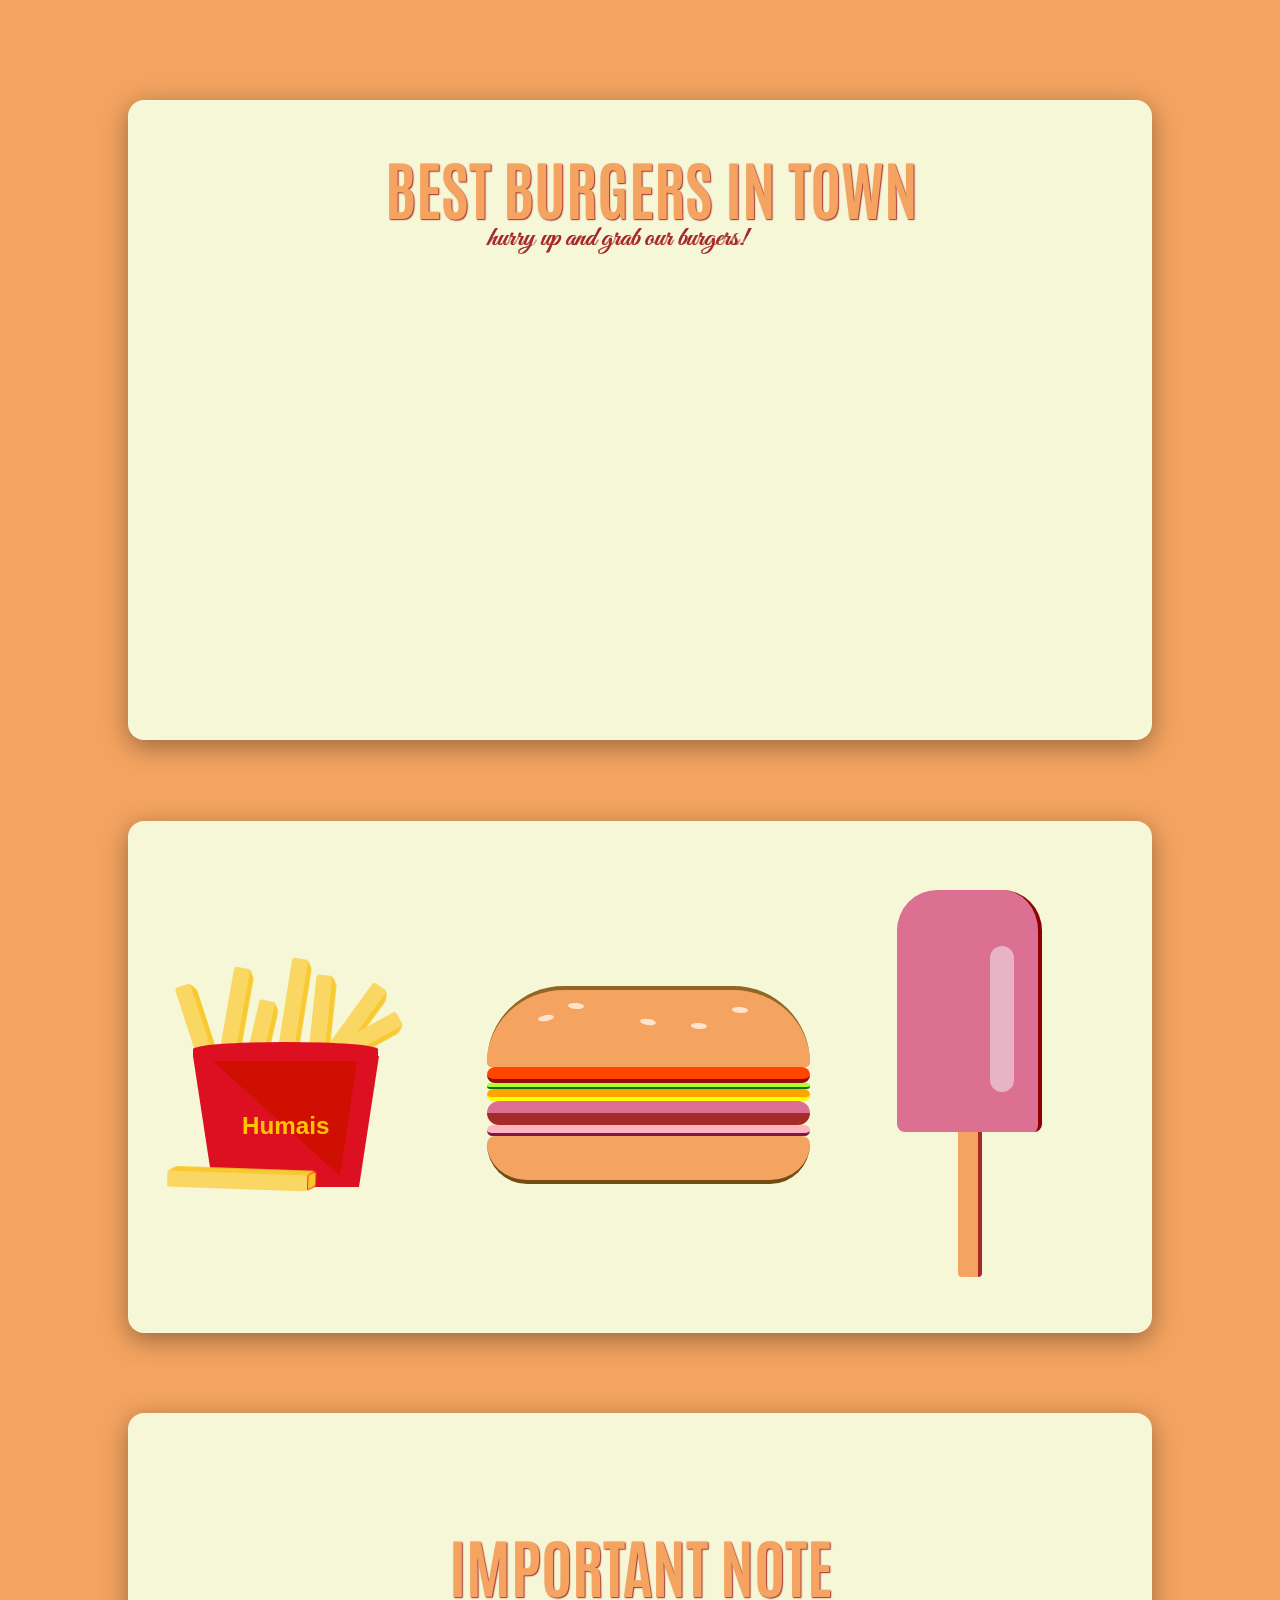
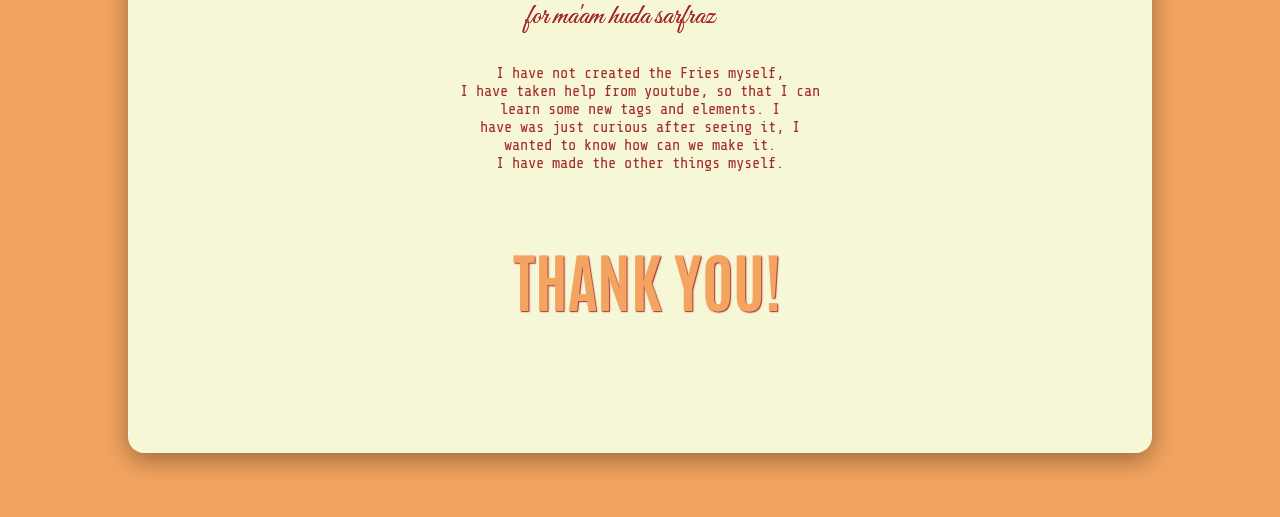
<file: index.html>
<!DOCTYPE html>
<html lang="en">
<head>
  <meta charset="UTF-8">
  <meta name="viewport" content="width=device-width, initial-scale=1.0">
  <title>CSS Art</title>
  <link rel="stylesheet" type="text/css" href="style1.css"> 
  <link rel="preconnect" href="https://fonts.googleapis.com">
  <link rel="preconnect" href="https://fonts.gstatic.com" crossorigin>
  <link href="https://fonts.googleapis.com/css2?family=Almendra&family=Antonio:wght@700&family=Cedarville+Cursive&family=PT+Serif&display=swap" rel="stylesheet"><link rel="preconnect" href="https://fonts.googleapis.com">
  <link rel="preconnect" href="https://fonts.gstatic.com" crossorigin>
  <link href="https://fonts.googleapis.com/css2?family=Almendra&family=Antonio:wght@700&family=Cedarville+Cursive&family=PT+Serif&display=swap" rel="stylesheet">
  <link rel="preconnect" href="https://fonts.googleapis.com">
  <link rel="preconnect" href="https://fonts.gstatic.com" crossorigin>
  <link href="https://fonts.googleapis.com/css2?family=Almendra&family=Antonio:wght@700&family=Cedarville+Cursive&family=Great+Vibes&family=PT+Serif&display=swap" rel="stylesheet">
  <link rel="preconnect" href="https://fonts.googleapis.com">
  <link rel="preconnect" href="https://fonts.gstatic.com" crossorigin>
  <link href="https://fonts.googleapis.com/css2?family=Almendra&family=Antonio:wght@700&family=Cedarville+Cursive&family=Great+Vibes&family=PT+Serif&family=Share+Tech+Mono&display=swap" rel="stylesheet">
</head>
<body>
   
   <div id="gc">
  <h1 id="p1">BEST BURGERS IN TOWN</h1>
  <p id="p2">hurry up and grab our burgers!</p>
  <iframe id="form" src="https://docs.google.com/forms/d/e/1FAIpQLScOzHuH7ujl0f2VDDMwDoyeIRwzZz6X49fTAQME_fJruZy4pA/viewform?embedded=true" width="1100" height="500" frameborder="0" marginheight="0" marginwidth="0">Loading…</iframe>
</div> 

  <div class="container glass">
  <section class="fast-food">
    <div class="fat"><div class="fries"></div></div>
    <div class="fat"><div class="fries-back"></div></div>
    <div class="fat"><div class="fries"></div></div>
    <div class="fat"><div class="fries"></div></div>
    <div class="fat"><div class="fries"></div></div>
    <div class="fat"><div class="fries"></div></div>
    <div class="fat"><div class="fries"></div></div>
    <div class="fat"><div class="fries"></div></div>
    <div class="fat"><div class="fries-back"></div></div>
    <div class="fat"><div class="fries-back"></div></div>
    <div class="fat"><div class="fries-back"></div></div>
    <div class="fat"><div class="fries"></div></div>
    <div class="bag">
      <p class="logo">Humais</p>
    </div>
    </section>

<section id="bur">
 
    <div id="burger">
<div id="one"></div>
<div id="two"></div>
<div id="three"></div>
<div id="four"></div>
<div id="five"></div>
<div id="top-bun"></div>
<div id="tomato"></div>
<div id="lettuce"></div>
<div id="cheese"></div>
<div id="beef"></div>
<div id="onion"></div>
<div id="bottom-bun"></div>

</section>

<section id="con">
  <div id="pop1"></div>
</section>
  
</div>

 <div id="ac">
  <div id="text">
  <h1 id="p3">IMPORTANT NOTE</h1>
  <p id="p4">for ma'am huda sarfraz</p>
  <p id="p5">I have not created the Fries myself,<br> I have taken help from youtube, so that I can <br>learn some new tags and elements. I <br>have was just curious after seeing it, I <br>wanted to know how can we make it.<br>
  I have made the other things myself.</p>
  <p id="p6">THANK YOU!</p>
</div>
 
</div>    

</body>
</html>
</file>
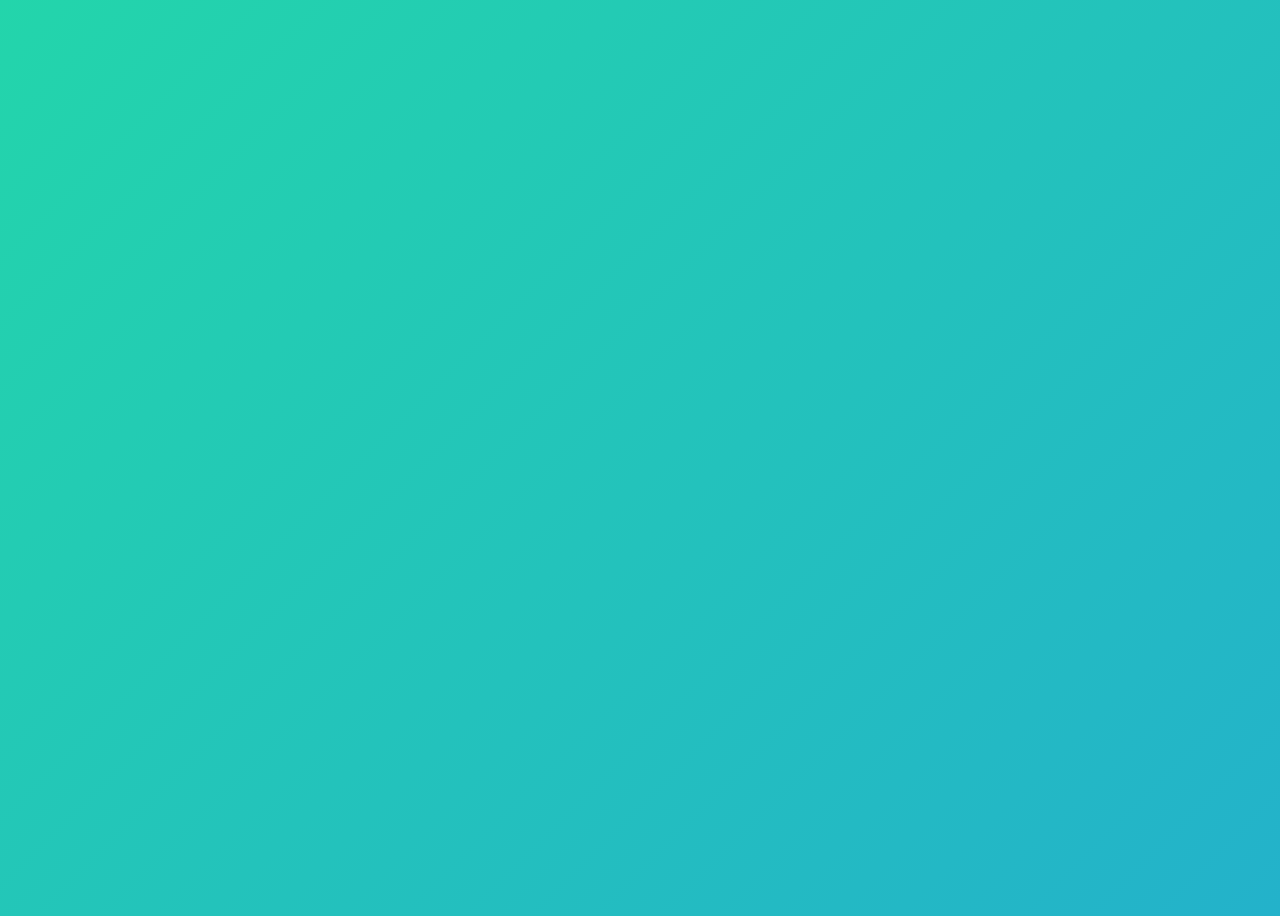
<file: a.html>
<!DOCTYPE html>
<html>
<head>
    <meta charset="utf-8">
    <meta name="viewport" content="width=device-width, initial-scale=1">
    <style type="text/css">
        body {
    background: linear-gradient(-45deg, #ee7752, #e73c7e, #23a6d5, #23d5ab);
    background-size: 400% 400%;
    animation: gradient 15s ease infinite;
    height: 100vh;
}

@keyframes gradient {
    0% {
        background-position: 0% 50%;
    }
 
    50% {
        background-position: 100% 50%;
    }
 
    100% {
        background-position: 0% 50%;
    }
}
    </style>
    <title></title>
</head>
<body>
    <div class="d-flex flex-column justify-content-center w-100 h-100"></div>

</body>
</html>
</file>
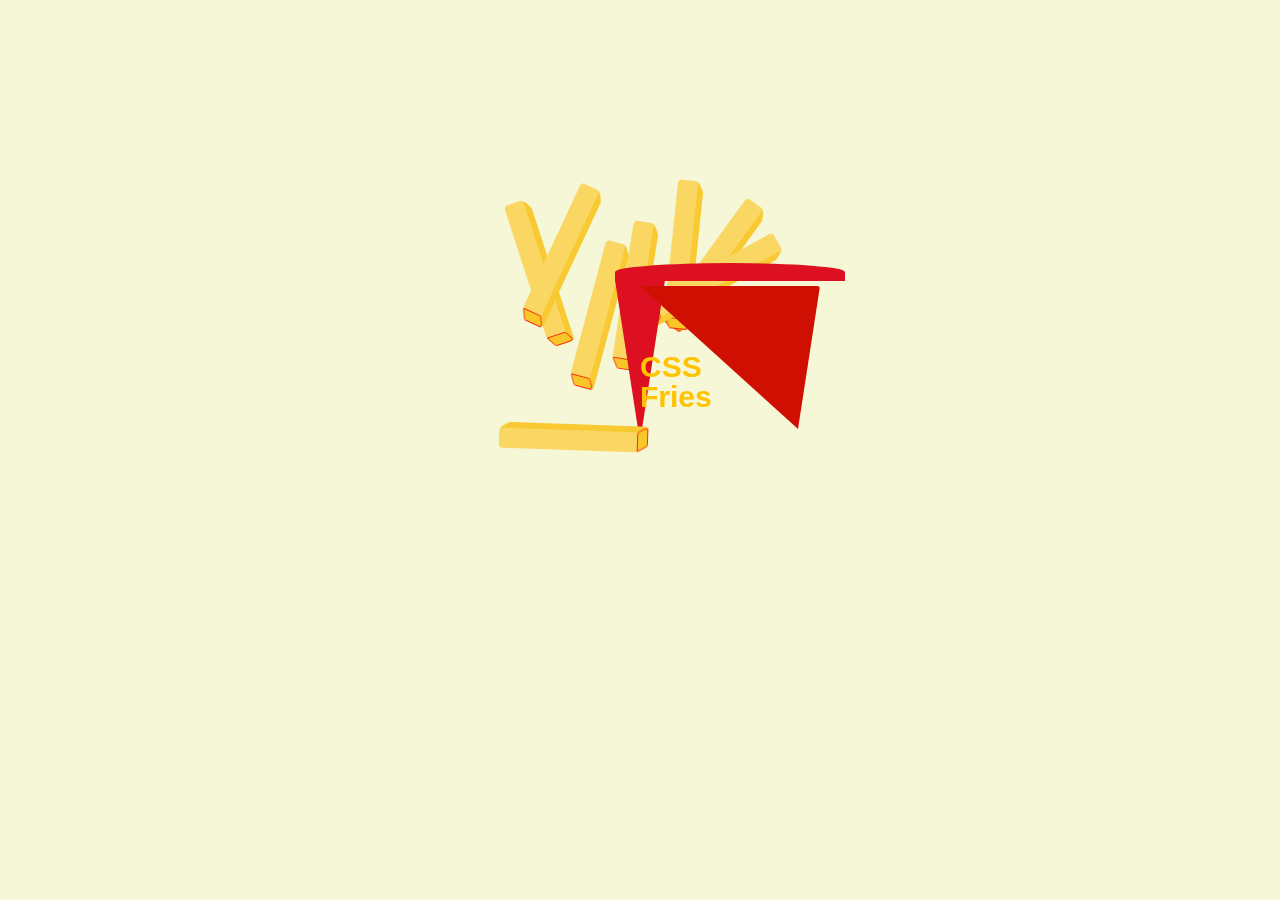
<file: b.html>
<!DOCTYPE html>
<html lang="en">
<head>
  <meta charset="UTF-8">
  <meta name="viewport" content="width=device-width, initial-scale=1.0">
  <title>CSS Fries</title>
  <style type="text/css">
    html {
      box-sizing: border-box;
    }

    *, *:before, *:after {
      box-sizing: inherit;
    }

    body {
      background: #f6f7d7;
      font-family: 'fredoka one', sans-serif;
      margin: 0;
      padding: 0;
    }

    #fast-food {
      width: 230px;
      margin: 200px auto 0;
      position: relative;
    }

    #fat {
      height: 140px;
      float: left;
      margin-right: 18px;
    }

    #fat:nth-child(1) {
      transform: rotate(-18deg);
    }

    #fat:nth-child(2) {
      transform: translate3d(0, -20px, 0) rotate(5deg);
    }

    #fat:nth-child(3) {
      transform: translate3d(-30px, -20px, 0) rotate(25deg);
    }

    #fat:nth-child(4) {
      transform: translate3d(-31px, 40px, 0) rotate(15deg);
    }

    #fat:nth-child(5) {
      transform: translate3d(-34px, 21px, 0) rotate(9deg);
    }

    #fat:nth-child(6) {
      position: absolute;
      right: -17px;
      top: 0;
      transform: translate3d(-30px, -10px, 0) rotate(36deg);
    }

    #fat:nth-child(7) {
      position: absolute;
      right: -2px;
      top: 0;
      transform: translate3d(-48px, -20px, 0) rotate(6deg);
    }

    #fat:nth-child(8) {
      position: absolute;
      right: 20px;
      top: 0;
      transform: translate3d(9px, 5px, 0) rotate(61deg);
    }

    #fat:nth-child(9) {
      position: absolute;
      right: 20px;
      top: 0;
      z-index: -1;
      transform: translate3d(1px, -50px, 0) rotate(21deg);
    }

    #fat:nth-child(10) {
      position: absolute;
      right: 20px;
      top: 0;
      z-index: -1;
      transform: translate3d(-79px, 5px, 0) rotate(-6deg);
    }

    #fat:nth-child(11) {
      position: absolute;
      right: 20px;
      top: 0;
      z-index: -1;
      transform: translate3d(-153px, 25px, 0) rotate(-12deg);
    }

    #fat:nth-child(12) {
      position: absolute;
      right: 20px;
      top: 0;
      z-index: 99;
      transform: translate3d(-138px, 170px, 0) rotate(-88deg);
    }

    #fries {
      width: 20px;
      height: 140px;
      border-radius: 4px;
      background: #fad662;
      box-shadow: 6px 9px 0 0 #f8c931;
      position: relative;
    }

    #fries:before {
      content: '';
      width: 20px;
      height: 13px;
      border-radius: 4px;
      transform: skew(30deg);
      background: #f8c931;
      position: absolute;
      z-index: -1;
      left: 4px;
      top: 0;
    }

    #fries:after {
      content: '';
      width: 20px;
      height: 11px;
      border-radius: 2px;
      border-bottom-right-radius: 4px;
      transform: skew(30deg);
      border: 1px solid #f73113;
      background: #f8c727;
      position: absolute;
      left: 3px;
      bottom: -9px;
    }

    #fries-back {
      background: #fad253;
    }

    #bag {
      margin: 0 auto 0;
      position: relative;
      top: 80px;
      z-index: 9;
      height: 0;
      width: 20px;
      border-top: 162.5px solid #dd1021;
      border-left: 25px solid transparent;
      border-right: 25px solid transparent;
    }

    #bag #logo {
      color: #ffc300;
      font-weight: 700;
      font-size: 30px;
      line-height: 30px;
      width: 100%;
      text-align: center;
      position: absolute;
      left: 50%;
      top: -10px;
      transform: translate(-50%, -110px);
    }

    #bag:before {
      content: '';
      position: absolute;
      bottom: 161px;
      left: -25px;
      width: 230px;
      height: 18px;
      background: #dd1021;
      border-radius: 50% 50% 0 0;
    }

    #bag:after {
      content: '';
      width: 230px;
      border-top: 143px solid #cf0f01;
      border-left: 158px solid transparent;
      border-right: 22px solid transparent;
      border-radius: 3px;
      position: relative;
      z-index: -1;
      top: -13px;
    }
  </style>
</head>
<body>
  <section id="fast-food">
    <div id="fat"><div id="fries"></div></div>
    <div id="fat"><div id="fries-back"></div></div>
    <div id="fat"><div id="fries"></div></div>
    <div id="fat"><div id="fries"></div></div>
    <div id="fat"><div id="fries"></div></div>
    <div id="fat"><div id="fries"></div></div>
    <div id="fat"><div id="fries"></div></div>
    <div id="fat"><div id="fries"></div></div>
    <div id="fat"><div id="fries-back"></div></div>
    <div id="fat"><div id="fries-back"></div></div>
    <div id="fat"><div id="fries-back"></div></div>
    <div id="fat"><div id="fries"></div></div>
    <div id="bag">
      <p id="logo">CSS Fries</p>
    </div>
  </section>
</body>
</html>
</file>
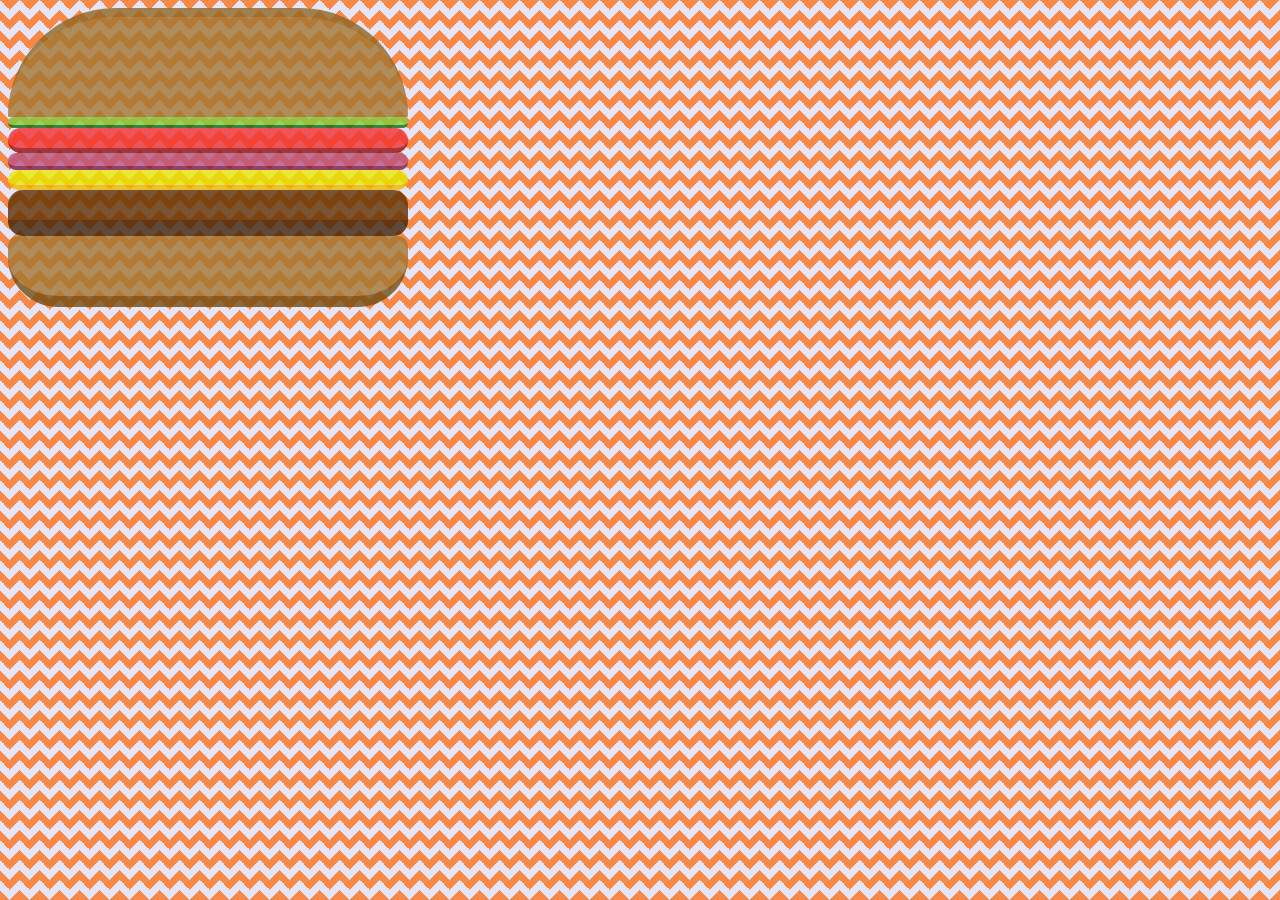
<file: burgeer.html>
<!DOCTYPE html>
<html>
<head>
	<meta charset="utf-8">
	<meta name="viewport" content="width=device-width, initial-scale=1">
	<link rel="stylesheet" href="style.css">
	<title></title>
</head>
<body>
	<div id="burger">
        <div id="top-bun"></div>
        <div id="lettuce"></div>
        <div id="tomato"></div>
        <div id="onion"></div>
        <div id="cheese"></div>
        <div id="beef"></div>
        <div id="bottom-bun"></div>
</div>

</body>
</html>
</file>
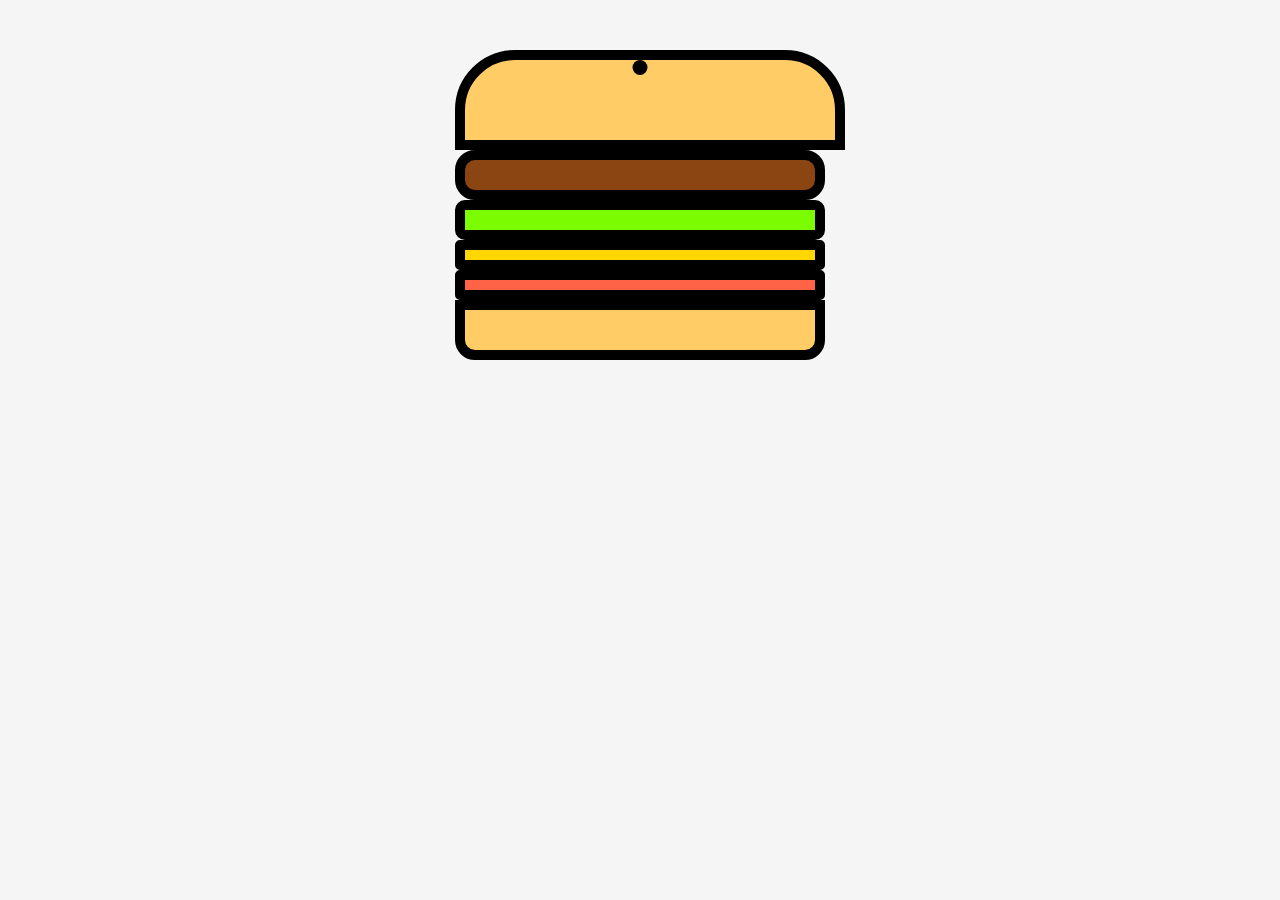
<file: test.html>
<!DOCTYPE html>
<html lang="en">
<head>
  <meta charset="UTF-8">
  <meta name="viewport" content="width=device-width, initial-scale=1.0">
  <title>Realistic Burger</title>
  <style>
    body {
      margin: 0;
      padding: 0;
      font-family: 'Arial', sans-serif;
      background-color: #f5f5f5;
    }

    .burger {
      width: 370px;
      margin: 50px auto;
      position: relative;
    }

    {
      position: absolute;
      width: 100%;
      height: 20px;
      background-color: #d3a075; /* Default color for layers */
      border-radius: 10px;
      box-shadow: 0 3px 2px rgba(0, 0, 0, 0.1);
    }

    .bun-top {
      height: 80px;
      width: 370px;
      background-color: #ffcc66;
      border-top-left-radius: 60px;
      border-top-right-radius: 60px;
      border: 10px solid black;
    }

    .patty {
      top: 40px;
      height: 30px;
      background-color: #8b4513;
      border-bottom-left-radius: 20px;
      border-bottom-right-radius: 20px;
      border-top-right-radius: 20px;
      border-top-left-radius: 20px;
      border: 10px solid black;
    }

    .lettuce {
      top: 60px;
      height: 20px;
      background-color: #7cfc00;
      border-bottom-left-radius: 10px;
      border-bottom-right-radius: 10px;
      border-top-right-radius: 10px;
      border-top-left-radius: 10px;
      border: 10px solid black;
    }

    .cheese {
      top: 100px;
      height: 10px;
      background-color: #ffd700;
      border-bottom-left-radius: 5px;
      border-bottom-right-radius: 5px;
      border-top-right-radius: 5px;
      border-top-left-radius: 5px;
      border: 10px solid black;
    }

    .tomato {
      top: 110px;
      height: 10px;
      background-color: #ff6347;
      border-bottom-left-radius: 5px;
      border-bottom-right-radius: 5px;
      border-top-right-radius: 5px;
      border-top-left-radius: 5px;
      border: 10px solid black;
    }

    .bun-bottom {
      top: 120px;
      height: 40px;
      background-color: #ffcc66;
      border-bottom-left-radius: 20px;
      border-bottom-right-radius: 20px;
      border: 10px solid black;
    }

    .seeds {
    position: absolute;
    width: 15px;
    height: 15px;
    background-color: black;
    top: 10px;
    left: 50%;
    transform: translateX(-50%);
    border-radius: 50%;
}
  </style>
</head>
<body>

  <div class="burger">
    <div class="layer bun-top">
      <div class="seeds"></div>
    </div>
    <div class="layer patty"></div>
    <div class="layer lettuce"></div>
    <div class="layer cheese"></div>
    <div class="layer tomato"></div>
    <div class="layer bun-bottom"></div>
  </div>

</body>
</html>
</file>
<file: style1.css>
html {
  box-sizing: border-box;
}

*, *:before, *:after {
  box-sizing: inherit;
}

body {
  background: sandybrown;
  font-family: 'fredoka one', sans-serif;
}

.fast-food {
  width: 14.493vw;
  margin: 12.602vw auto 0;
  position: relative;
}

.fat {
  height: 9.452vw;
  float: left;
  margin-right: 1.197vw;
}

.fat:nth-child(1) {
  transform: rotate(-18deg);
}

.fat:nth-child(2) {
  transform: translate3d(0, -1.26vw, 0) rotate(5deg);
}

.fat:nth-child(3) {
  transform: translate3d(-1.26vw, -1.26vw, 0) rotate(10deg);
}

.fat:nth-child(4) {
  transform: translate3d(-1.953vw, 1.26vw, 0) rotate(13deg);
}

.fat:nth-child(5) {
  transform: translate3d(-1.575vw, -1.953vw, 0) rotate(9deg);
}

.fat:nth-child(6) {
  position: absolute;
  right: -1.071vw;
  top: 0;
  transform: translate3d(-1.89vw, -0.63vw, 0) rotate(36deg);
}

.fat:nth-child(7) {
  position: absolute;
  right: -0.126vw;
  top: 0;
  transform: translate3d(-3.025vw, -0.63vw, 0) rotate(6deg);
}

.fat:nth-child(8) {
  position: absolute;
  right: 1.26vw;
  top: 0;
  transform: translate3d(0.567vw, 0.315vw, 0) rotate(61deg);
}

.fat:nth-child(9) {
  position: absolute;
  right: 1.26vw;
  top: 0;
  z-index: -1;
  transform: translate3d(0.063vw, -3.151vw, 0) rotate(21deg);
}

.fat:nth-child(10) {
  position: absolute;
  right: 1.26vw;
  top: 0;
  z-index: -1;
  transform: translate3d(-4.978vw, 0.315vw, 0) rotate(-6deg);
}

.fat:nth-child(11) { 
  position: absolute;
  right: 1.26vw;
  top: 0;
  z-index: -1;
  transform: translate3d(-9.641vw, 1.575vw, 0) rotate(-12deg);
}

.fat:nth-child(12) {
  position: absolute;
  right: 1.26vw;
  top: 0;
  z-index: 99;
  transform: translate3d(-8.696vw, 10.712vw, 0) rotate(-88deg);
}

.fries {
  width: 1.26vw;
  height: 140px;
  border-radius: 0.252vw;
  background: #fad662;
  box-shadow: 0.378vw 0.567vw 0 0 #f8c931;
  position: relative;
}

.fries:before {
  content: '';
  width: 1.26vw;
  height: 0.819vw;
  border-radius: 0.252vw;
  transform: skew(30deg);
  background: #f8c931;
  position: absolute;
  z-index: -1;
  left: 0.252vw;
  top: 0;
}

.fries:after {
  content: '';
  width: 1.26vw;
  height: 0.693vw;
  border-radius: 0.126vw;
  border-bottom-right-radius: 0.252vw;
  transform: skew(30deg);
  border: 1px solid #f73113;
  background: #f8c727;
  position: absolute;
  left: 3px;
  bottom: -9px;
}

.fries-back {
  background: #fad253;
}

.bag {
  margin:0 auto 0;
  position: relative;
  top: 5.671vw;
  z-index: 9;
  height: 0;
  width: 14.493vw;
  border-top: 10.239vw solid #dd1021;
  border-left: 1.575vw solid transparent;
  border-right: 1.575vw solid transparent;
}

.bag .logo {
  color: #ffc300;
  font-weight: 700;
  font-size: 1.89vw;
  line-height: 1.89vw;
  width: 100%;
  text-align: center;
  position: absolute;
  left: 50%;
  top: -0.63vw;
  transform: translate3d(-50%, -6.931vw, 0);
}

.bag:before {
  content: '';
  position: absolute;
  bottom: 10.145vw;
  left: -1.569vw;
  width: 14.493vw;
  height: 1.134vw;
  background: #dd1021;
  border-radius: 50% 50% 0 0;
}

.bag:after {
  content: '';
  width: 15.123vw;
  border-top: 9.011vw solid #cf0f01;
  border-left: 9.956vw solid transparent;
  border-right: 1.386vw solid transparent;
  border-radius: 0.189vw;
  position: relative;
  z-index: -1;
  top: -0.819vw;
}


.glass{
 background-color: #f6f7d7;
backdrop-filter: blur(0.63vw);
-webkit-backdrop-filter: blur(0.63vw);
border-radius: 1.26vw;
border:1px solid rgba(255, 255, 255, 0.18);
box-shadow: 0 0.504vw 2.016vw 0 rgba(0, 0, 0, 0.37);
}

.container{
width: 80vw;
height: 40vw;
margin: 6.301vw auto 0px auto;
}



  #burger {
width: 25.205vw;
}
#burger #top-bun {
height: 6.301vw;
border-radius: 56.711vw 56.711vw 3.151vw 3.151vw;
background-color: sandybrown;
border-top: 0.315vw solid #906725;
}
#burger #one {
position: absolute;
background: #ffe3ca;
height: 0.504vw;
width: 1.26vw;
border-radius: 100%;
transform: rotate(-10deg);
top: 15.123vw;
left: 40%;
}

#burger #two {
position: absolute;
background: #ffe3ca;
height: 0.504vw;
width: 1.26vw;
border-radius: 100%;
transform: rotate(8deg);
left: 50%;
top: 15.438vw;
}

#burger #three {
position: absolute;
background: #ffe3ca;
height: 0.504vw;
width: 1.26vw;
border-radius: 100%;
transform: rotate(4deg);
left: 59%;
top: 14.493vw;
}
#burger #four {
position: absolute;
background: #ffe3ca;
height: 0.504vw;
width: 1.26vw;
border-radius: 100%;
transform: rotate(4deg);
left: 43%;
top: 14.178vw;
}
#burger #five {
position: absolute;
background: #ffe3ca;
height: 0.504vw;
width: 1.26vw;
border-radius: 100%;
transform: rotate(4deg);
left: 55%;
top: 15.753vw;
}
#burger #lettuce {
border-radius: 0.504vw;
background-color: greenyellow;
height: 0.504vw;
border-bottom: 0.189vw solid #0F6D12;
}
#burger #tomato {
border-radius: 0.882vw;
background-color: orangered;
height: 1.26vw;
border-bottom: 0.315vw solid #940C0E;
}
#burger #onion {
border-radius: 0.504vw;
background-color: lightpink;
height: 0.819vw;
border-bottom: 0.252vw solid #7E1846;
}
#burger #cheese {
background-color: orange;
border-radius: 0.63vw;
height: 0.945vw;
border-bottom: 0.315vw solid yellow;
}
#burger #beef {
border-radius: 0.945vw;
background-color: palevioletred;
height: 1.89vw;
border-bottom: 1.008vw solid brown;
}
#burger #bottom-bun {
background-color: sandybrown;
border-radius: 0.63vw 0.63vw 3.151vw 3.151vw;
height: 3.781vw;
border-bottom: 0.378vw solid #724D12;
}

#bur{
margin-left: 28vw;
margin-top: -10vw;
}

.fast-food{
margin-left: 5vw;
}

#pop1{
width: 11.342vw;
height: 18.904vw;
position: relative;
background-color: palevioletred;
margin-left: 60vw;
margin-top: -23vw;
border-top-left-radius: 3.151vw;
border-top-right-radius: 3.151vw;
border-bottom-right-radius: 0.63vw; 
border-bottom-left-radius: 0.63vw;
border-right: 0.315vw solid darkred;
}

#pop1:after{
content: '';
position: absolute;
height: 11.342vw;
width: 1.89vw;
background-color: whitesmoke;
top: 4.411vw;
right: 1.89vw;
border-radius: 0.945vw;
opacity: 50%;
}

#pop1:before{
content: '';
position: absolute;
height: 11.342vw;
width: 1.89vw;
background-color: sandybrown;
top: 18.904vw;
right: 4.411vw;
border-bottom-right-radius: 0.315vw;
border-bottom-left-radius: 0.315vw;
border-right: 0.315vw solid brown;
}    

#gc{
 background-color: #f6f7d7;
backdrop-filter: blur(0.63vw);
-webkit-backdrop-filter: blur(0.63vw);
border-radius: 1.26vw;
border:1px solid rgba(255, 255, 255, 0.18);
box-shadow: 0 0.504vw 2.016vw 0 rgba(0, 0, 0, 0.37);
width: 80vw;
height: 50vw;
margin: 100px auto 5vw auto;
}

#p1{
font-family: Antonio;
font-weight: bolder;
font-size: 5.041vw;
padding-left: 20vw;
color: sandybrown;
text-shadow: .1vw .1vw .1vw brown;
}

#p2{
font-family: Great Vibes;
font-size: 2.268vw;
color: brown;
text-shadow: .01vw .01vw .01vw brown;
margin-left: 28vw;
margin-top: -4vw;
}

#form{

width: 50.41vw;
height: 31.506vw;
margin-left: 16vw;


}

#ac{
 background-color: #f6f7d7;
backdrop-filter: blur(0.63vw);
-webkit-backdrop-filter: blur(0.63vw);
border-radius: 1.26vw;
border:0.063vw solid rgba(255, 255, 255, 0.18);
box-shadow: 0 0.504vw 2.016vw 0 rgba(0, 0, 0, 0.37);
width: 80vw;
height: 50vw;
margin: 6.301vw auto 5vw auto;
}

#p3{
font-family: Antonio;
font-weight: bolder;
font-size: 5.041vw;
padding-left: 25vw;
padding-top: 5vw;
color: sandybrown;
text-shadow: .1vw .1vw .1vw brown;
}

#p4{
font-family: Great Vibes;
font-size: 2.268vw;
color: brown;
text-shadow: .01vw .01vw .01vw brown;
margin-left: 31vw;
margin-top: -4vw;
}

#p5{
text-align: center;
font-size: 1.197vw;
color: brown;
font-family: Share Tech Mono;

}

#p6{
font-family: Antonio;
font-weight: bolder;
font-size: 5.041vw;
padding-left: 30vw;
color: sandybrown;
text-shadow: .1vw .1vw .1vw brown;
}
</file>
<file: style.css>
body{
background-color: #e5e5f7;
opacity: 0.8;
background-image:  linear-gradient(135deg, #f78845 25%, transparent 25%), linear-gradient(225deg, #f78845 25%, transparent 25%), linear-gradient(45deg, #f78845 25%, transparent 25%), linear-gradient(315deg, #f78845 25%, #e5e5f7 25%);
background-position:  10px 0, 10px 0, 0 0, 0 0;
background-size: 20px 20px;
background-repeat: repeat;
}

#burger {
width: 400px;
}
#burger #top-bun {
height: 100px;
border-radius: 900px 900px 10px 10px;
background-color: #A27732;
border-top: 9px solid #906725;
}
#burger #lettuce {
border-radius: 8px;
background-color: #80D041;
height: 8px;
border-bottom: 3px solid #0F6D12;
}
#burger #tomato {
border-radius: 14px;
background-color: #F13233;
height: 20px;
border-bottom: 5px solid #940C0E;
}
#burger #onion {
border-radius: 8px;
background-color: #B95381;
height: 13px;
border-bottom: 4px solid #7E1846;
}
#burger #cheese {
background-color: #E8EA02;
border-radius: 10px;
height: 15px;
border-bottom: 5px solid #EAB902;
}
#burger #beef {
border-radius: 15px;
background-color: #603102;
height: 30px;
border-bottom: 16px solid #402408;
}
#burger #bottom-bun {
background-color: #A27732;
border-radius: 10px 10px 50px 50px;
height: 60px;
border-bottom: 11px solid #724D12;
}
</file>
